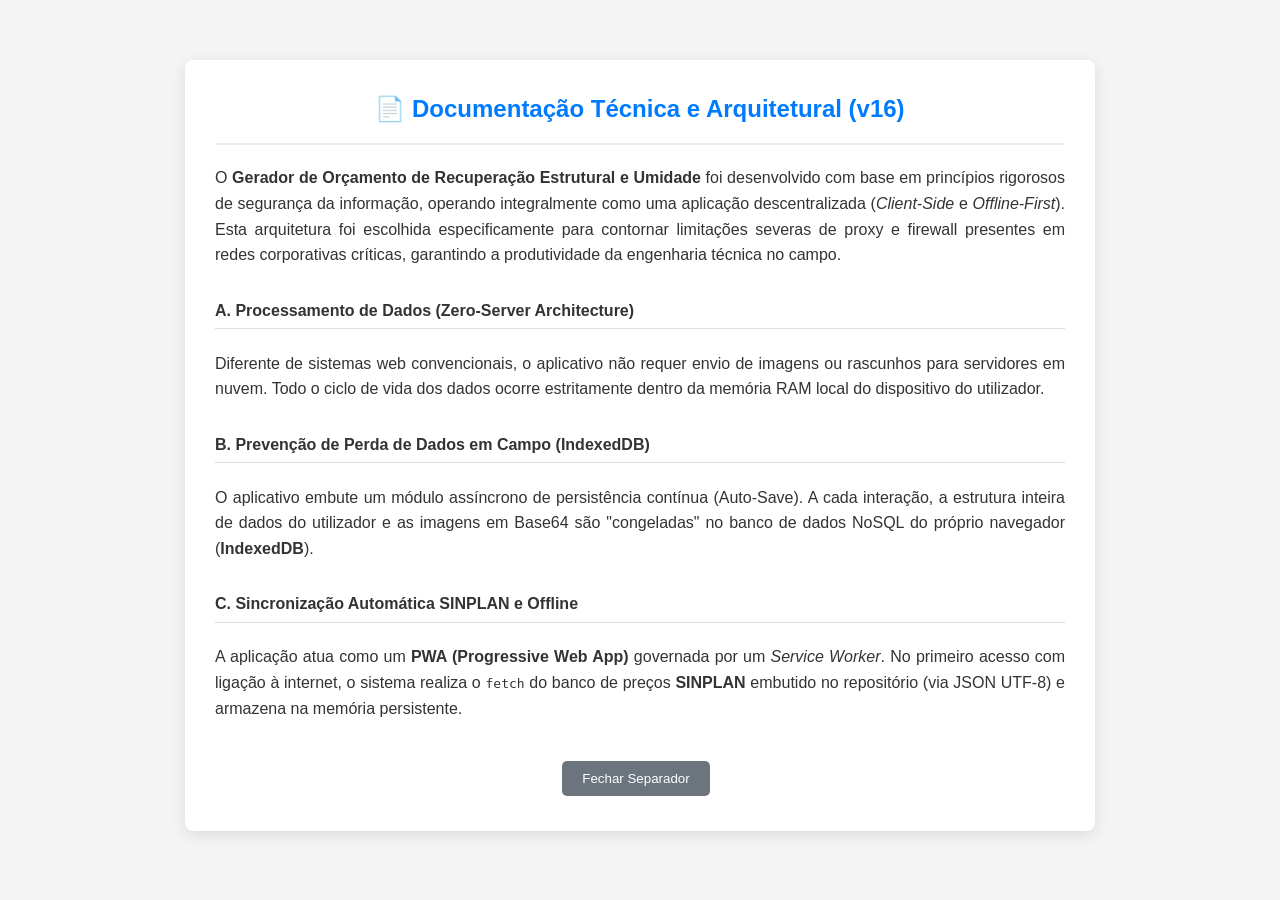
<file: documentacao.html>
<!DOCTYPE html>
<html lang="pt-BR">
<head>
  <meta charset="UTF-8">
  <meta name="viewport" content="width=device-width, initial-scale=1.0">
  <title>Documentação - Orçamento OVMS</title>
  <link rel="stylesheet" href="style.css?v=16">
  <style>
    .doc-container {
      max-width: 850px;
      margin: 40px auto;
      background: #fff;
      padding: 30px;
      border-radius: 8px;
      box-shadow: 0 4px 15px rgba(0,0,0,0.1);
      line-height: 1.6;
      color: #333;
    }
    .doc-container h2 { text-align: center; color: #007bff; margin-top: 0; border-bottom: 2px solid #eee; padding-bottom: 15px; }
    .doc-container h4 { color: #333; border-bottom: 1px solid #ddd; padding-bottom: 5px; margin-top: 30px; }
    .doc-container ul { padding-left: 20px; }
    .doc-container li { margin-bottom: 8px; }
    .doc-container p { text-align: justify; }
  </style>
</head>
<body style="background-color: #f4f4f4;">
  <div class="doc-container">
    <h2>📄 Documentação Técnica e Arquitetural (v16)</h2>
    
    <p>O <strong>Gerador de Orçamento de Recuperação Estrutural e Umidade</strong> foi desenvolvido com base em princípios rigorosos de segurança da informação, operando integralmente como uma aplicação descentralizada (<em>Client-Side</em> e <em>Offline-First</em>). Esta arquitetura foi escolhida especificamente para contornar limitações severas de proxy e firewall presentes em redes corporativas críticas, garantindo a produtividade da engenharia técnica no campo.</p>

    <h4>A. Processamento de Dados (Zero-Server Architecture)</h4>
    <p>Diferente de sistemas web convencionais, o aplicativo não requer envio de imagens ou rascunhos para servidores em nuvem. Todo o ciclo de vida dos dados ocorre estritamente dentro da memória RAM local do dispositivo do utilizador.</p>

    <h4>B. Prevenção de Perda de Dados em Campo (IndexedDB)</h4>
    <p>O aplicativo embute um módulo assíncrono de persistência contínua (Auto-Save). A cada interação, a estrutura inteira de dados do utilizador e as imagens em Base64 são "congeladas" no banco de dados NoSQL do próprio navegador (<strong>IndexedDB</strong>).</p>

    <h4>C. Sincronização Automática SINPLAN e Offline</h4>
    <p>A aplicação atua como um <strong>PWA (Progressive Web App)</strong> governada por um <em>Service Worker</em>. No primeiro acesso com ligação à internet, o sistema realiza o <code>fetch</code> do banco de preços <strong>SINPLAN</strong> embutido no repositório (via JSON UTF-8) e armazena na memória persistente.</p>
    
    <div style="text-align: center; margin-top: 40px;">
      <button onclick="window.close()" class="botao-secundario" style="background-color: #6c757d; color: white; padding: 10px 20px; border: none; border-radius: 5px; cursor: pointer;">Fechar Separador</button>
    </div>
  </div>
</body>
</html>
</file>
<file: style.css>
/* Atualizado para a v16 */
body { font-family: Arial, sans-serif; line-height: 1.6; margin: 0; padding: 20px; background-color: #f4f4f4; color: #333; }
.container { max-width: 900px; margin: auto; background: #fff; padding: 20px; border-radius: 8px; box-shadow: 0 0 10px rgba(0,0,0,0.1); }
h1, h2 { color: #333; text-align: center; margin-bottom: 20px; }
hr { margin: 30px 0; border: 0; border-top: 1px solid #ddd; }

.info-tooltip-container { position: relative; display: inline-block; cursor: pointer; margin-left: 5px; outline: none; }
.info-icon { font-size: 1.1em; color: #007bff; transition: transform 0.2s; display: inline-block; }
.info-tooltip-container:hover .info-icon { transform: scale(1.1); }
.info-tooltip-text {
  visibility: hidden; width: 280px; background-color: #343a40; color: #fff; text-align: left;
  border-radius: 6px; padding: 12px; position: absolute; z-index: 1001;
  top: 150%; left: 50%; transform: translateX(-50%); opacity: 0; transition: opacity 0.3s;
  font-size: 0.95em; box-shadow: 0 4px 12px rgba(0,0,0,0.2); pointer-events: none; line-height: 1.4;
}
.info-tooltip-text::after { content: ""; position: absolute; bottom: 100%; left: 50%; margin-left: -6px; border-width: 6px; border-style: solid; border-color: transparent transparent #343a40 transparent; }
.info-tooltip-container:hover .info-tooltip-text, .info-tooltip-container:focus .info-tooltip-text { visibility: visible; opacity: 1; }

.secao-projeto, .secao-entrada, .secao-fotos, .secao-orcamento, .secao-observacoes, .secao-acao, .secao-sinplan { margin-bottom: 30px; padding: 15px; border: 1px solid #e0e0e0; border-radius: 5px; background-color: #f9f9f9; }
.secao-entrada h2, .secao-fotos h2, .secao-orcamento h2, .secao-observacoes h2, .secao-sinplan h2 { text-align: left; margin-top: 0; font-size: 1.2em; border-bottom: 1px solid #eee; padding-bottom: 10px; }

#form-vistoria div.campo-simples { margin-bottom: 15px; }
#form-vistoria label { display: block; margin-bottom: 5px; font-weight: bold; }
#form-vistoria input[type="text"], #form-vistoria input[type="date"], #form-vistoria input[type="time"], .input-select-largo, textarea { width: 100%; padding: 10px; border: 1px solid #ccc; border-radius: 4px; box-sizing: border-box; font-family: Arial, sans-serif; }
.linha-dupla { display: flex; gap: 15px; margin-bottom: 15px; flex-wrap: wrap; }
.campo-metade { flex: 1; min-width: 220px; }
.caixa-assinatura { display: flex; flex-direction: column; background: #eef2f5; padding: 12px; border-radius: 4px; border: 1px solid #ced4da; margin-bottom: 15px; }

.botao-principal, .botao-secundario { display: inline-block; color: white; padding: 10px 20px; border: none; border-radius: 5px; cursor: pointer; text-align: center; margin-right: 8px; margin-bottom: 5px; }
.botao-principal { background-color: #007bff; } .botao-principal:hover { background-color: #0056b3; }
.botao-secundario { background-color: #6c757d; } .botao-secundario:hover { background-color: #5a6268; }
.botao-texto { background: transparent; color: #007bff; border: none; cursor: pointer; text-decoration: underline; padding: 8px; }

.tabela-responsiva table th { background: #007bff; color: white; text-align: center; }
.tabela-responsiva table td, .tabela-responsiva table th { border: 1px solid #ddd; padding: 10px; }
.tabela-responsiva table tr:nth-child(even) { background-color: #f2f2f2; }

.modal-oculto { display: none !important; }
#modalEditor { display: flex; position: fixed; z-index: 1000; left: 0; top: 0; width: 100%; height: 100%; background-color: rgba(0, 0, 0, 0.8); justify-content: center; align-items: center; }
.modal-conteudo { background-color: #fff; padding: 20px; border-radius: 8px; width: 95%; max-width: 900px; display: flex; flex-direction: column; align-items: center; }

#area-relatorio { display: none; margin-top: 30px; padding: 20px; border: 1px solid #ccc; background-color: #fff; position: relative; }
.cabecalho-principal { display: grid; grid-template-columns: 125px 1fr 125px; align-items: center; border-bottom: 2px solid #eee; padding-bottom: 15px; margin-bottom: 15px; }
.titulo-companhia { font-family: Tahoma, sans-serif; font-size: 12pt; font-weight: bold; color: #12D0FF; text-align: center; margin-bottom: 5px; }
.titulo-vistoria { font-weight: bold; font-size: 18pt; color: #12D0FF; text-align: center; margin: 0; }
.logo-relatorio-direito { max-width: 125px; max-height: 75px; justify-self: end; }
.rodape-fixo-print { margin-top: 40px; width: 100%; background: #fff; }
.rodape-container { border-top: 1.5px solid #12D0FF; padding-top: 8px; }
.rodape-texto { font-family: Tahoma, sans-serif; font-weight: bold; font-size: 8pt; color: #12D0FF; text-align: left; }

@media print {
  body.preview-print { background-color: #fff !important; padding: 0 !important; }
  body.preview-print .container { max-width: 100%; padding: 0 !important; margin: 0; box-shadow: none !important; border: none !important; }
  
  .secao-entrada, .secao-fotos, .secao-sinplan, .secao-orcamento > .cabecalho-orcamento-ui, .secao-observacoes, .secao-acao, .secao-projeto, body > .container > h1, .versao-info, #previewAssinatura { display: none !important; }
  
  #area-relatorio { border: none !important; padding: 0 !important; display: block !important; }
  .rodape-fixo-print { position: fixed !important; bottom: 0 !important; left: 0 !important; width: 100% !important; z-index: 1000; }
  .tabela-responsiva table th { color: #000 !important; background-color: #eee !important; -webkit-print-color-adjust: exact; print-color-adjust: exact; }
  .cabecalho-principal { grid-template-columns: 31mm 1fr 31mm; border-bottom: 1px solid #ddd; }
  
  #inputBDI { border: none !important; background: transparent !important; font-size: inherit; font-family: inherit; font-weight: inherit; padding: 0 !important; width: auto !important; -webkit-appearance: none; }
  .input-tabela-orcamento { border: none !important; background: transparent !important; box-shadow: none !important; padding: 0 !important; margin: 0 !important; font-family: inherit; color: inherit; font-size: inherit; text-align: inherit; -webkit-appearance: none; }
  .input-tabela-orcamento::placeholder { color: transparent !important; }
  .btn-remover-linha, .linha-add-extra { display: none !important; }
}
</file>
